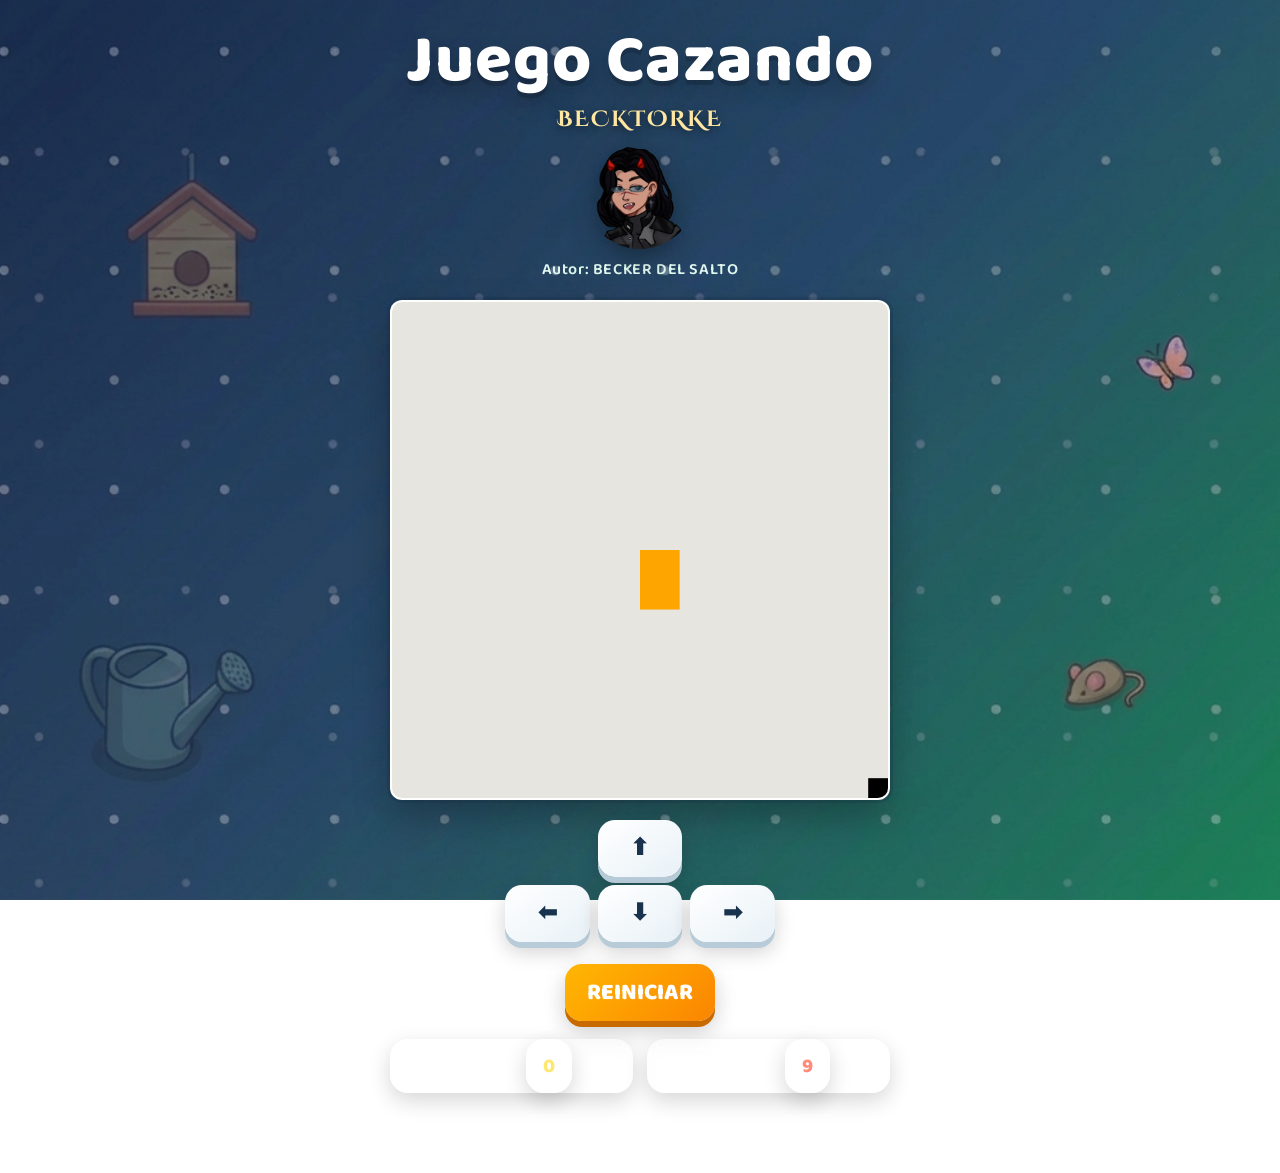
<file: recursos_cazando/index.html>
<!DOCTYPE html>
<html>

<head>
  <title>Juego Cazando</title>
  <link rel="stylesheet" href="cazando.css">
  <script src="utilitarios.js"></script>
</head>

<body onload="iniciarJuego();">

  <h1>Juego Cazando</h1>

  <div class="perfil">
    <div class="nickname">BECKTORKE</div>
    <img class="imagen-personaje" src="personaje.png" alt="Personaje de BECKTORKE">
  </div>

  <p>Autor: BECKER DEL SALTO</p>
  <canvas id="areaJuego" width="500" height="500"></canvas>


  <div class="controles">
    <button onclick="moverArriba();">⬆</button>
    <br>
    <button onclick="moverIzquierda();">⬅</button>
    <button onclick="moverAbajo();">⬇</button>
    <button onclick="moverDerecha();">➡</button>
    
  </div>
  <button onclick="reiniciarJuego();">REINICIAR</button>


  <div class="panel">
    <span>Puntos: <span id="puntos">0</span></span>
    <span>Tiempo: <span id="tiempo">10</span></span>
  </div>

  <p id="mensaje"></p>

<script src="cazando.js"></script>
</body>

</html>
</file>
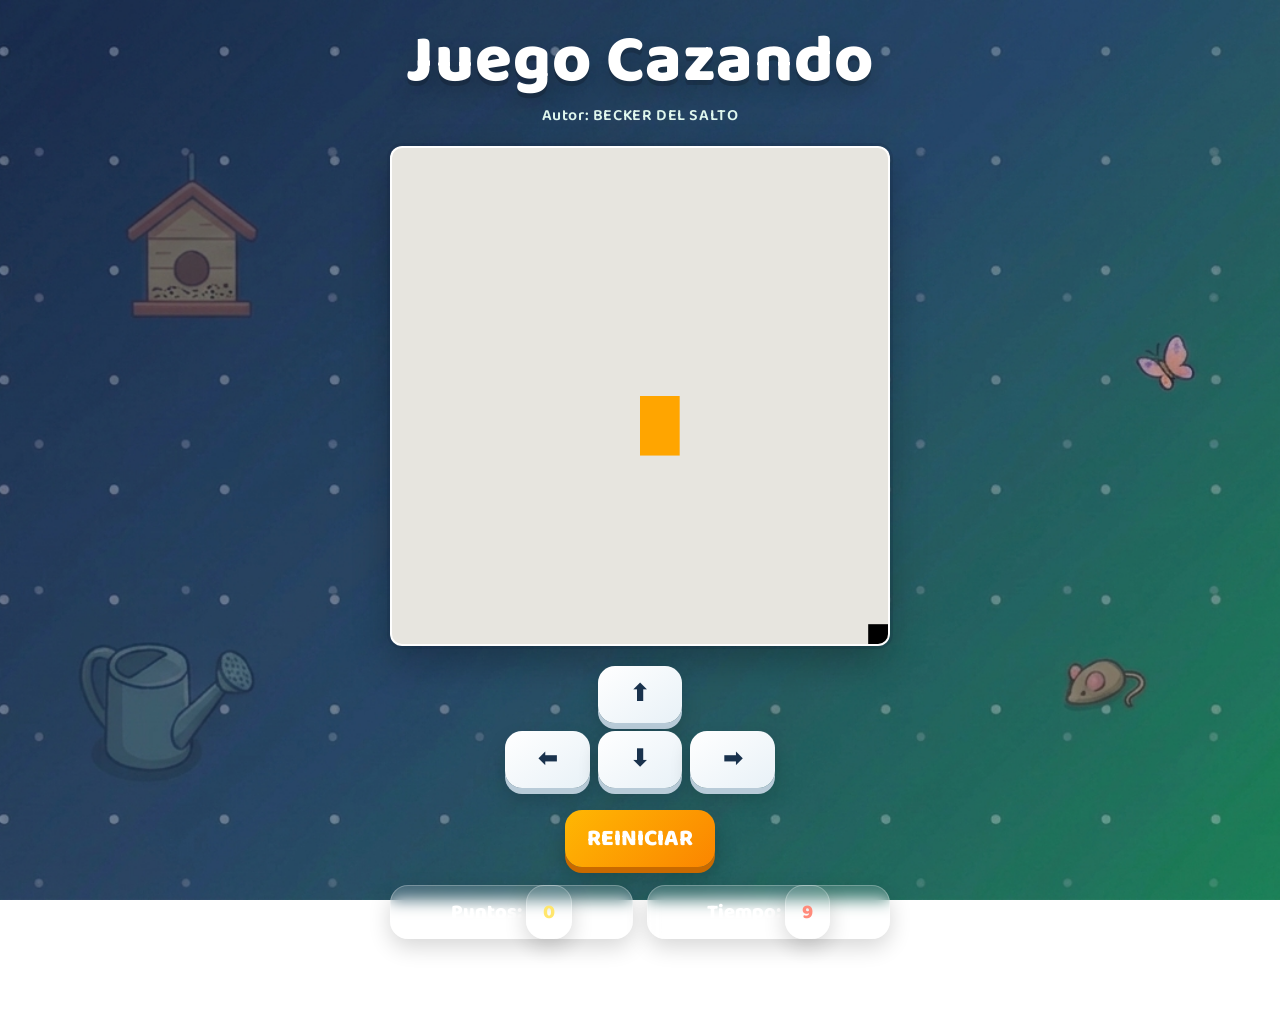
<file: recursos_cazando/cazando.html>
<!DOCTYPE html>
<html>

<head>
  <title>Juego Cazando</title>
  <link rel="stylesheet" href="cazando.css">
  <script src="utilitarios.js"></script>
</head>

<body onload="iniciarJuego();">

  <h1>Juego Cazando</h1>
  <p>Autor: BECKER DEL SALTO</p>
  <canvas id="areaJuego" width="500" height="500"></canvas>


  <div class="controles">
    <button onclick="moverArriba();">⬆</button>
    <br>
    <button onclick="moverIzquierda();">⬅</button>
    <button onclick="moverAbajo();">⬇</button>
    <button onclick="moverDerecha();">➡</button>
    
  </div>
  <button onclick="reiniciarJuego();">REINICIAR</button>


  <div class="panel">
    <span>Puntos: <span id="puntos">0</span></span>
    <span>Tiempo: <span id="tiempo">10</span></span>
  </div>

  <p id="mensaje"></p>

<script src="cazando.js"></script>
</body>

</html>
</file>
<file: recursos_cazando/cazando.css>
@import url('https://fonts.googleapis.com/css2?family=Baloo+2:wght@500;600;700;800&family=Cinzel+Decorative:wght@700&display=swap');

* { box-sizing: border-box; }

body {
  text-align: center;
  font-family: 'Baloo 2', Arial, sans-serif;
  background: url("fondo_cazando.jpg") center center / cover no-repeat;
  background-attachment: fixed;
  min-height: 100vh;
  margin: 0;
  padding: 28px 16px 34px;
  color: #fff;
}

h1 {
  margin: 0;
  font-size: clamp(2.4rem, 6vw, 4.2rem);
  line-height: 1;
  font-weight: 800;
  letter-spacing: 1px;
  text-shadow: 0 5px 0 rgba(0,0,0,.16), 0 10px 22px rgba(0,0,0,.2);
}

/* Perfil visual: solo identifica al jugador, sin alterar la lógica del juego */
.perfil {
  display: flex;
  flex-direction: column;
  align-items: center;
  margin: 10px auto 2px;
}

.nickname {
  margin-bottom: 3px;
  font-family: 'Cinzel Decorative', Georgia, serif;
  font-size: clamp(1rem, 2.8vw, 1.35rem);
  font-weight: 700;
  letter-spacing: 2px;
  color: #ffe7a3;
  text-shadow: 0 2px 8px rgba(0,0,0,.55);
}

.imagen-personaje {
  display: block;
  width: 112px;
  height: 112px;
  object-fit: contain;
  object-position: center;
  border-radius: 50%;
  filter: drop-shadow(0 7px 12px rgba(0,0,0,.35));
}

body > p {
  margin: 8px 0 18px;
  color: #dff7ee;
  font-size: 1rem;
  font-weight: 600;
  letter-spacing: .6px;
}

.panel {
  width: min(500px, 94vw);
  margin: 18px auto 16px;
  display: flex;
  justify-content: space-between;
  gap: 14px;
  font-size: 1.25rem;
  font-weight: 800;
}

.panel span {
  flex: 1;
  padding: 10px 16px;
  border-radius: 18px;
  background: rgba(255,255,255,.14);
  border: 1px solid rgba(255,255,255,.25);
  box-shadow: 0 8px 22px rgba(0,0,0,.16);
  backdrop-filter: blur(8px);
}

#puntos { color: #ffe66d; }
#tiempo { color: #ff8b7b; }

canvas {
  display: block;
  width: min(500px, 94vw);
  height: auto;
  margin: 0 auto;
  background: #e7e5df;

  /* El borde ahora queda fuera del área de juego para no tapar la comida */
  border: 2px solid rgba(255,255,255,.96);
  border-radius: 12px;
  outline: 3px solid rgba(20,35,60,.18);
  outline-offset: 0;
  box-shadow: 0 16px 36px rgba(0,0,0,.26);
}

.controles {
  margin: 20px auto 10px;
  width: min(270px, 90vw);
  display: grid;
  grid-template-columns: repeat(3, 1fr);
  gap: 8px;
}

.controles br { display: none; }

button {
  margin: 0;
  min-width: 64px;
  min-height: 54px;
  padding: 10px 16px;
  border: none;
  border-radius: 17px;
  background: linear-gradient(145deg, #ffffff, #e8f1f7);
  color: #19324d;
  font-family: inherit;
  font-size: 1.45rem;
  font-weight: 800;
  cursor: pointer;
  box-shadow: 0 6px 0 #b8cbd8, 0 10px 20px rgba(0,0,0,.18);
  transition: transform .12s ease, box-shadow .12s ease, filter .12s ease;
}

.controles button:first-of-type { grid-column: 2; }
.controles button:nth-of-type(2) { grid-column: 1; }
.controles button:nth-of-type(3) { grid-column: 2; }
.controles button:nth-of-type(4) { grid-column: 3; }

button:hover {
  filter: brightness(1.05);
  transform: translateY(-2px);
  box-shadow: 0 8px 0 #b8cbd8, 0 13px 24px rgba(0,0,0,.20);
}

button:active {
  transform: translateY(4px);
  box-shadow: 0 2px 0 #b8cbd8, 0 5px 10px rgba(0,0,0,.18);
}

body > button {
  margin-top: 12px;
  min-width: 150px;
  background: linear-gradient(135deg, #ffb703, #fb8500);
  color: #fff;
  box-shadow: 0 6px 0 #c96a00, 0 10px 22px rgba(0,0,0,.2);
}

body > button:hover {
  box-shadow: 0 8px 0 #c96a00, 0 13px 25px rgba(0,0,0,.22);
}

#mensaje {
  min-height: 30px;
  margin: 16px auto 0;
  font-size: 1.35rem;
  font-weight: 800;
  color: #fff;
  text-shadow: 0 2px 7px rgba(0,0,0,.3);
}

@media (max-width: 560px) {
  .imagen-personaje {
    width: 96px;
    height: 96px;
  }

  body { padding: 20px 10px 28px; }
  .panel { font-size: 1.05rem; }
  .panel span { padding: 8px 10px; }
  button { min-height: 50px; min-width: 58px; }
}
</file>
